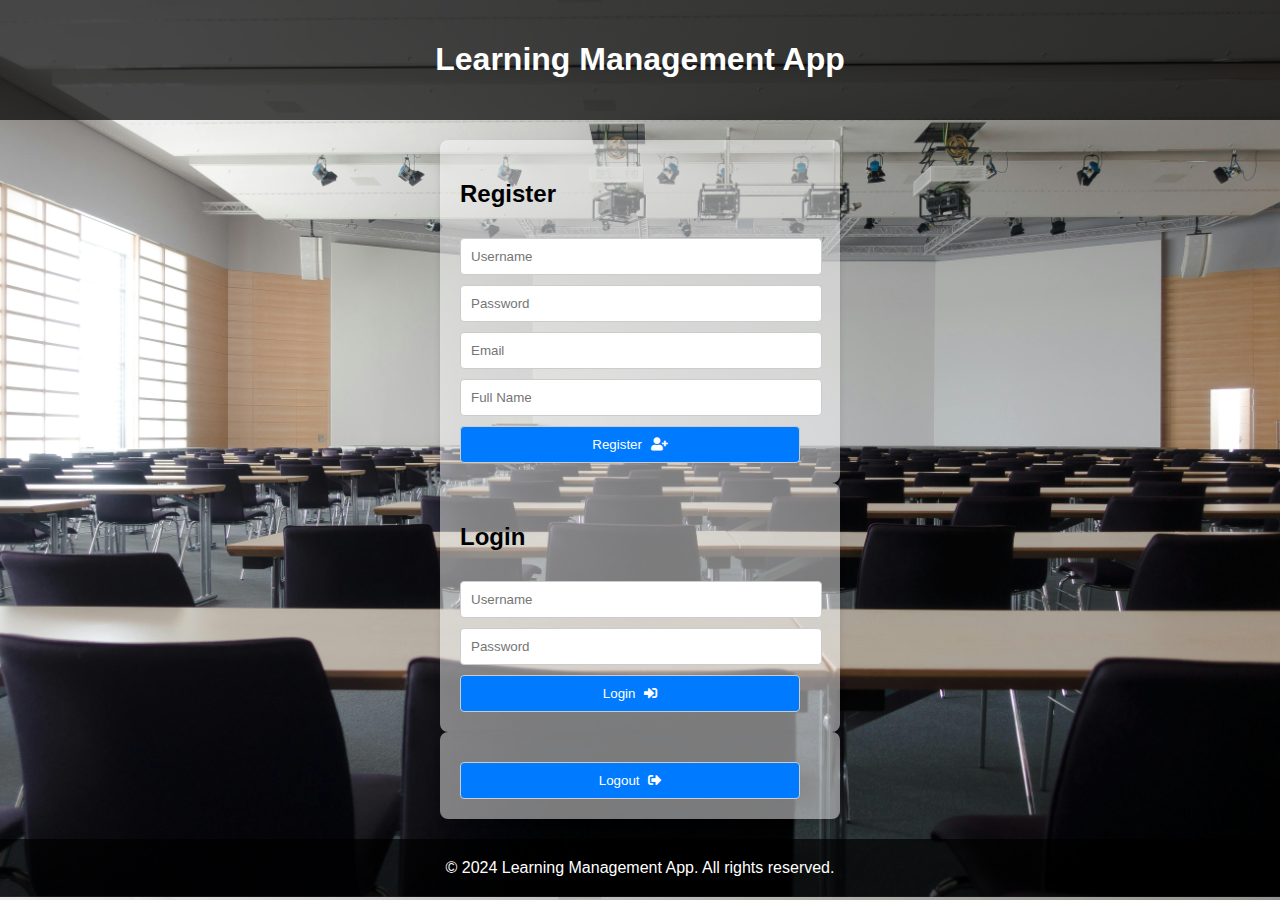
<file: Week10-LMS App/index.html>
<!DOCTYPE html>
<html lang="en">
<head>
    <meta charset="UTF-8">
    <meta name="viewport" content="width=device-width, initial-scale=1.0">
    <title>Learning Management App</title>
    <link rel="stylesheet" href="style.css">
    <link rel="stylesheet" href="https://cdnjs.cloudflare.com/ajax/libs/font-awesome/5.15.3/css/all.min.css"> <!-- Add Font Awesome for icons -->
</head>
<body>
    <header>
        <h1>Learning Management App</h1>
    </header>
    <main>
        <div class="container">
            <form id="register-form" class="form">
                <h2>Register</h2>
                <input type="text" name="username" placeholder="Username" required>
                <input type="password" name="password" placeholder="Password" required>
                <input type="email" name="email" placeholder="Email" required>
                <input type="text" name="full_name" placeholder="Full Name" required>
                <button type="submit">Register <i class="fas fa-user-plus"></i></button>
            </form>
            <form id="login-form" class="form">
                <h2>Login</h2>
                <input type="text" name="username" placeholder="Username" required>
                <input type="password" name="password" placeholder="Password" required>
                <button type="submit">Login <i class="fas fa-sign-in-alt"></i></button>
            </form>            
            <form id="logout-form" class="form">
                <button type="submit">Logout <i class="fas fa-sign-out-alt"></i></button>
            </form>
        </div>
    </main>
    <footer>
        <p>&copy; 2024 Learning Management App. All rights reserved.</p>
    </footer>
    <script src="script.js"></script>
</body>
</html>
</file>
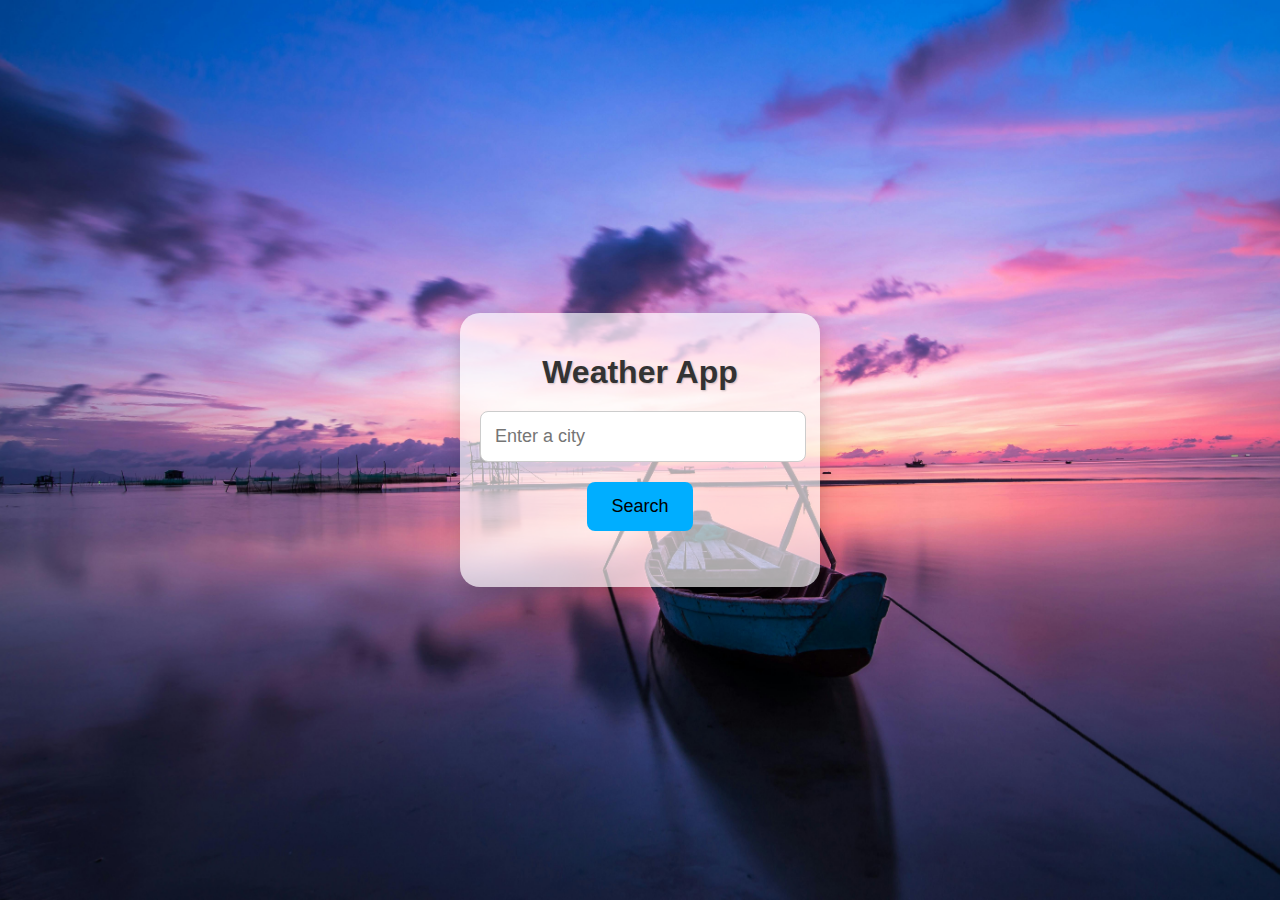
<file: Week11-Simple Weather Application/index.html>
<!DOCTYPE html>
<html lang="en">
  <head>
    <meta charset="UTF-8" />
    <meta name="viewport" content="width=device-width, initial-scale=1.0" />
    <title>Weather App</title>
    <link rel="stylesheet" href="style.css" />
  </head>
  <body>
    <div class="container">
      <h1>Weather App</h1>
      <input type="text" id="locationInput" placeholder="Enter a city" />
      <button id="searchButton">Search</button>
      <div class="weather-info">
        <h2 id="location"></h2>
        <p id="temperature"></p>
        <p id="description"></p>
      </div>
    </div>
    <script src="script.js"></script>
  </body>
</html>
</file>
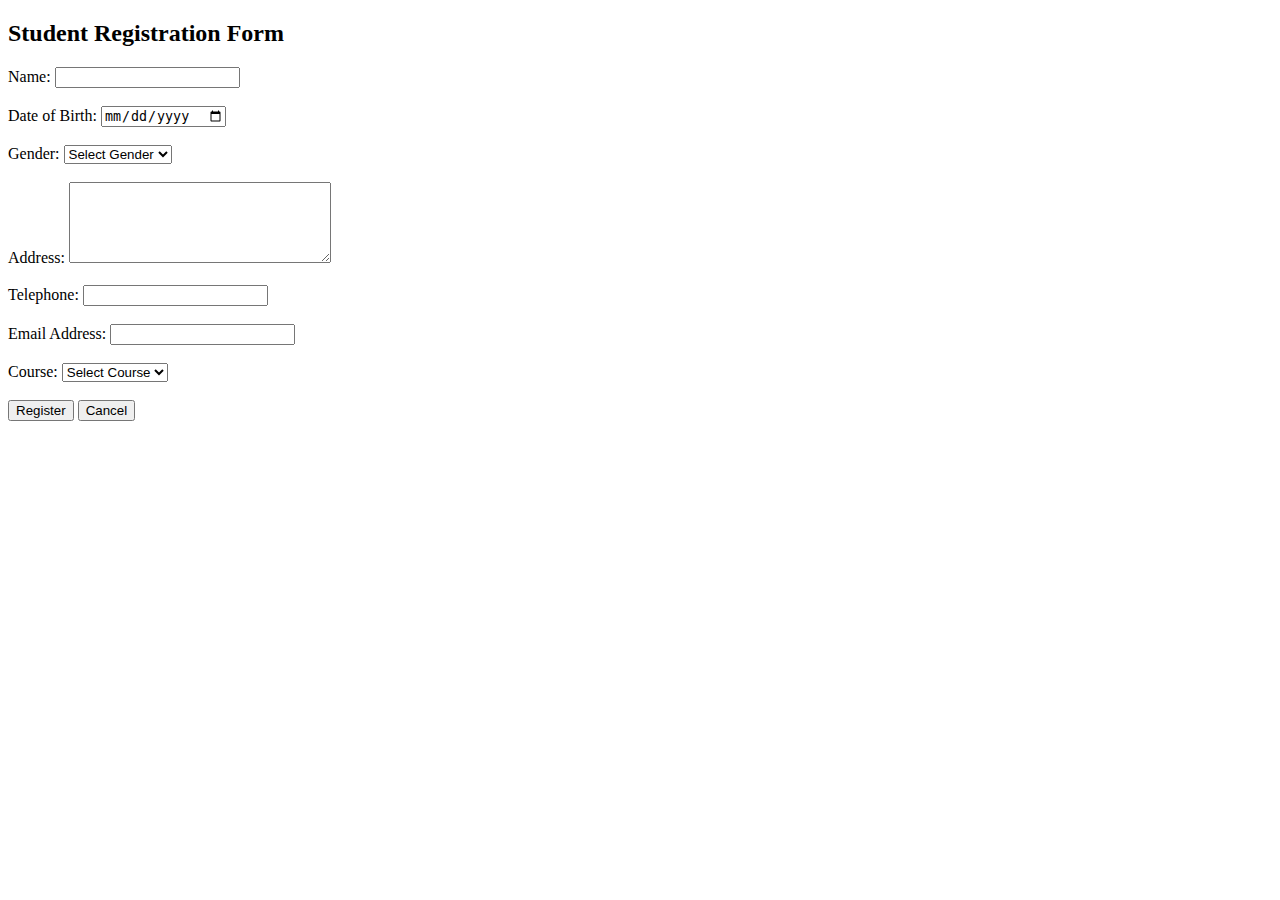
<file: Week3-HTML Forms/index.html>
<!DOCTYPE html>
<html lang="en">
<head>
    <meta charset="UTF-8">
    <meta name="viewport" content="width=device-width, initial-scale=1.0">
    <title>Student Registration Form</title>
</head>
<body>
    <h2>Student Registration Form</h2>
  <form>
    <label for="name">Name:</label>
    <input type="text" name="name" id="name" required> <br><br>

    <label for="dob">Date of Birth:</label>
    <input type="date" name="dob" id="dob" required> <br><br>

    <label for="gender">Gender:</label>
    <select name="gender" id="gender" required>
      <option value="">Select Gender</option>
      <option value="male">Male</option>
      <option value="female">Female</option>
      <option value="other">Other</option>
    </select>
    <br><br>

    <label for="address">Address:</label>
    <textarea name="address" id="address" rows="5" cols="30" required></textarea> <br><br>

    <label for="telephone">Telephone:</label>
    <input type="tel" name="telephone" id="telephone" required> <br><br>

    <label for="email">Email Address:</label>
    <input type="email" name="email" id="email" required> <br><br>

    <label for="course">Course:</label>
    <select name="course" id="course" required>
      <option value="">Select Course</option>
      <option value="math">Mathematics</option>
      <option value="science">Science</option>
      <option value="history">History</option>
    </select>
    <br><br>

    <button type="submit">Register</button>
    <button type="reset">Cancel</button>
  </form>
</body>
</html>
</file>
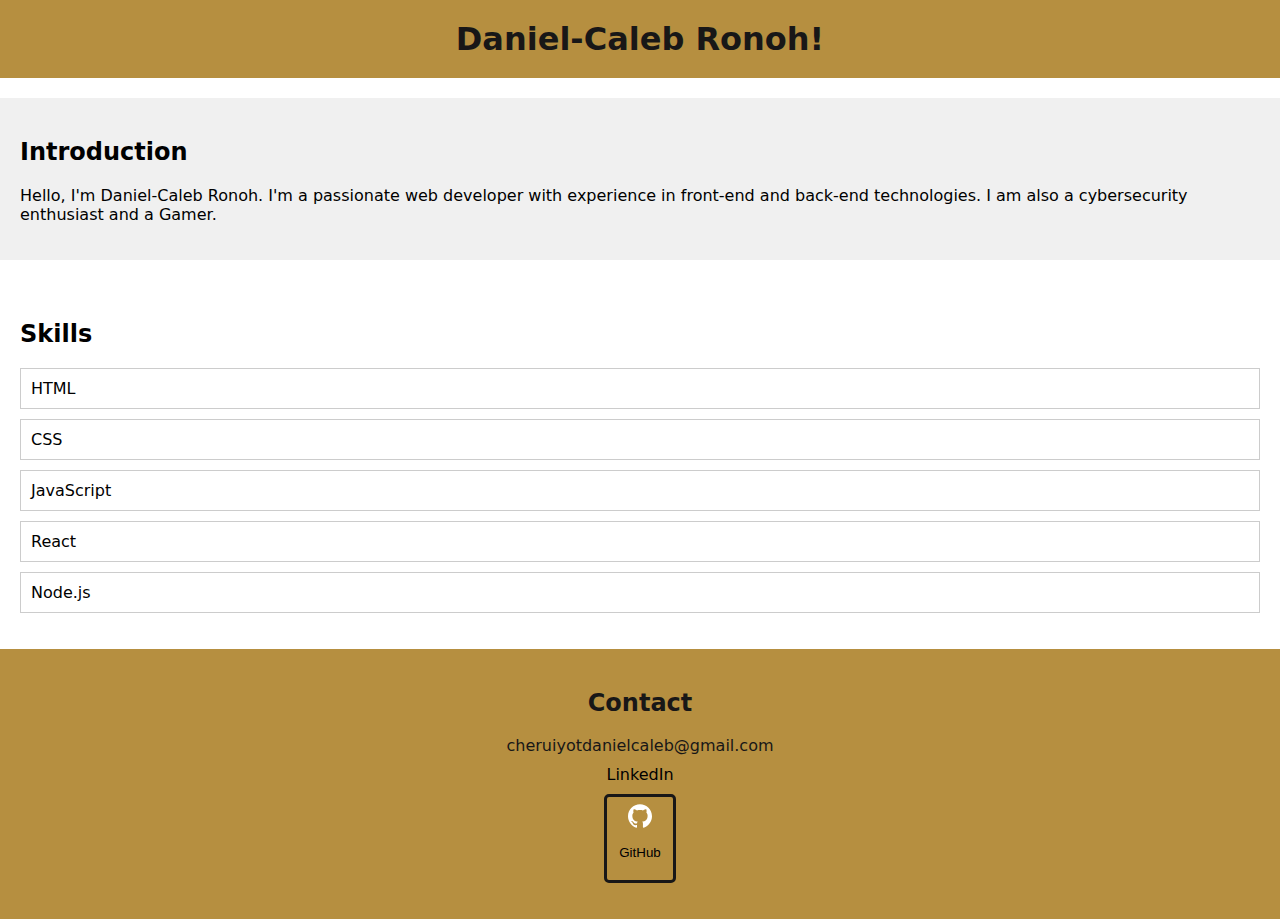
<file: Week4-Intro to CSS/index.html>
<!DOCTYPE html>
<html lang="en">
<head>
    <meta charset="UTF-8">
    <meta name="viewport" content="width=device-width, initial-scale=1.0">
    <title>Intro to CSS</title>
    <link rel="stylesheet" href="style.css">
</head>
<body>
    <header>
        <h1>Daniel-Caleb Ronoh!</h1>
      </header>
    
      <section id="introduction">
        <h2>Introduction</h2>
        <p>Hello, I'm Daniel-Caleb Ronoh. I'm a passionate web developer with experience in front-end and back-end technologies. I am also a cybersecurity enthusiast and a Gamer.</p>
      </section>
    
      <section id="skills">
        <h2>Skills</h2>
        <ul>
          <li>HTML</li>
          <li>CSS</li>
          <li>JavaScript</li>
          <li>React</li>
          <li>Node.js</li>
        </ul>
      </section>
    
      <section id="contact">
        <h2>Contact</h2>
        <ul>
          <li>cheruiyotdanielcaleb@gmail.com</li>
          <li><a href="https://www.linkedin.com/in/daniel-caleb-cheruiyot/" target="_blank">LinkedIn</a></li>

          <button>
            <svg width="24" height="24" viewBox="0 0 24 24" fill="none" xmlns="http://www.w3.org/2000/svg">
            <path d="M12 0.296997C5.37 0.296997 0 5.67 0 12.297C0 17.6 3.438 22.097 8.205 23.682C8.805 23.795 9.025 23.424 9.025 23.105C9.025 22.82 9.015 22.065 9.01 21.065C5.672 21.789 4.968 19.455 4.968 19.455C4.422 18.07 3.633 17.7 3.633 17.7C2.546 16.956 3.717 16.971 3.717 16.971C4.922 17.055 5.555 18.207 5.555 18.207C6.625 20.042 8.364 19.512 9.05 19.205C9.158 18.429 9.467 17.9 9.81 17.6C7.145 17.3 4.344 16.268 4.344 11.67C4.344 10.36 4.809 9.29 5.579 8.45C5.444 8.147 5.039 6.927 5.684 5.274C5.684 5.274 6.689 4.952 8.984 6.504C9.944 6.237 10.964 6.105 11.984 6.099C13.004 6.105 14.024 6.237 14.984 6.504C17.264 4.952 18.269 5.274 18.269 5.274C18.914 6.927 18.509 8.147 18.389 8.45C19.154 9.29 19.619 10.36 19.619 11.67C19.619 16.28 16.814 17.295 14.144 17.59C14.564 17.95 14.954 18.686 14.954 19.81C14.954 21.416 14.939 22.706 14.939 23.096C14.939 23.411 15.149 23.786 15.764 23.666C20.565 22.092 24 17.592 24 12.297C24 5.67 18.627 0.296997 12 0.296997Z" fill="white"></path>
            </svg>
            <p class="text"><li><a href="https://github.com/daniel-caleb" target="_blank">GitHub</a></li></p>
          </button>
          
        </ul>
      </section>
</body>
</html>
</file>
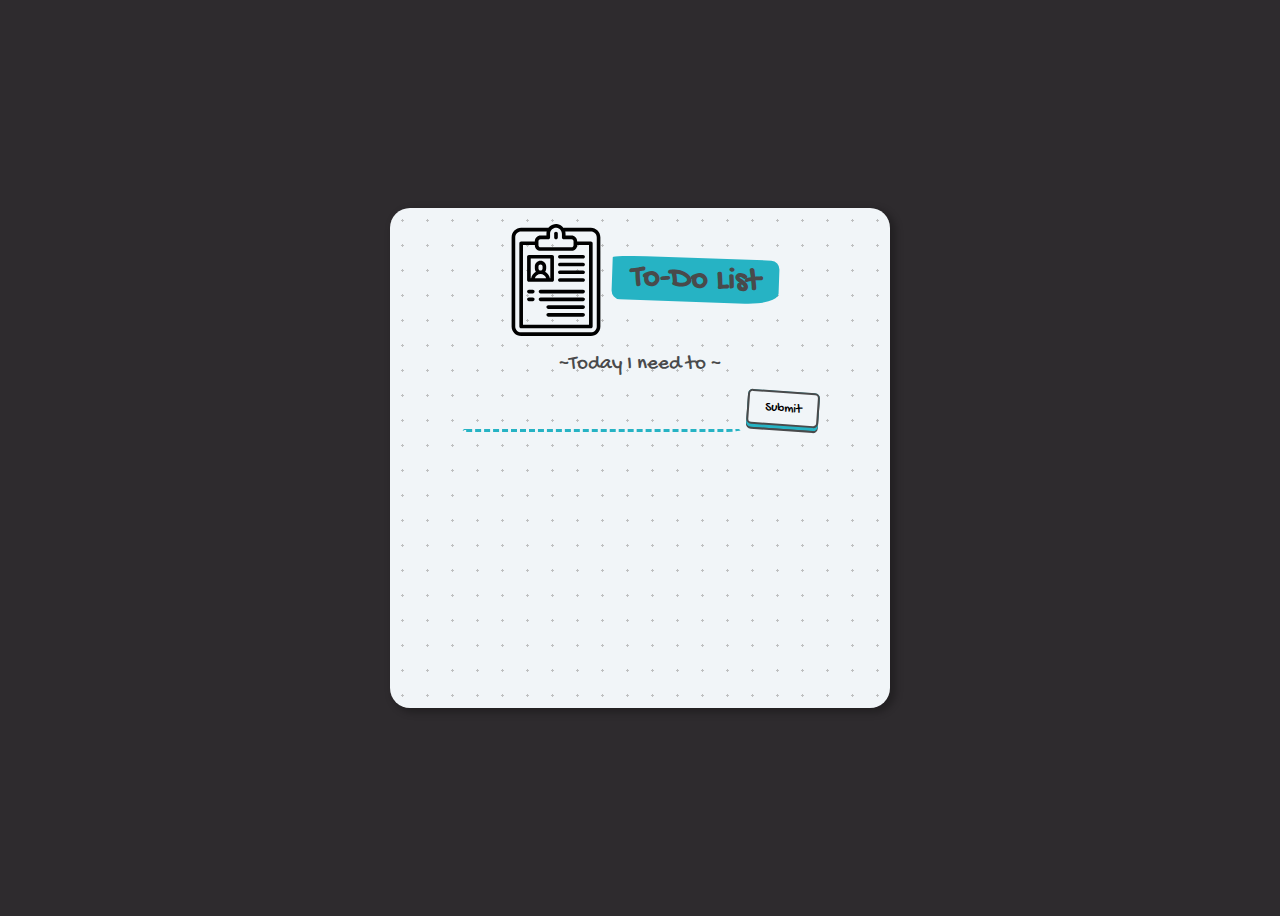
<file: Week8-ToDo List App/index.html>
<!DOCTYPE html>
<html lang="en">
<head>
    <meta charset="UTF-8">
    <meta name="viewport" content="width=device-width, initial-scale=1.0">
    <title>ToDo List</title>
    <link rel="stylesheet" href="style.css">
</head>
<body>
    <section class="container">
        <div class="heading">
            <img class="heading__img" src="images/clipboard-svgrepo-com.svg" alt="">
            <h1 class="heading__title">To-Do List</h1>
        </div>
        <form action="" class="form">
            <div>
                <label for="todo" class="form__label">~Today I need to ~</label>
                <input type="text" class="form__input" id="todo" name="to-do" size="30" required>
                <button class="button"><span>Submit</span></button>
            </div>
        </form>
        <div>
            <ul class="toDoList"></ul>
        </div>
    </section>
    <script src="script.js"></script>
</body>
</html>
</file>
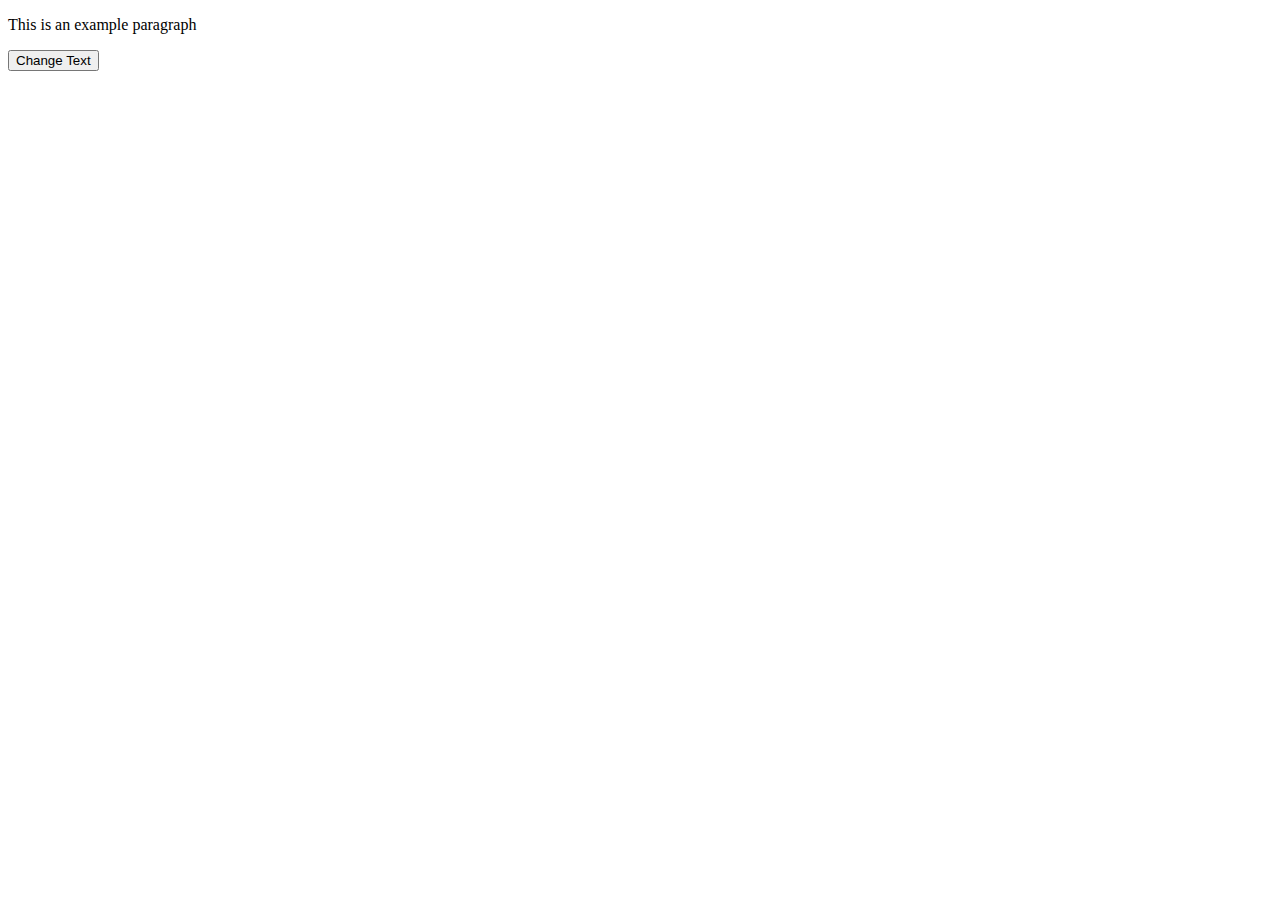
<file: Week6-DOM Events and Javascript Event Listeners/a) listen-DOM-events/index.html>
<!DOCTYPE html>
<html lang="en">
  <head>
    <meta charset="UTF-8" />
    <meta name="viewport" content="width=device-width, initial-scale=1.0" />
    <title>DOM-Events</title>
  </head>
  <body>
    <p id="myParagraph">This is an example paragraph</p>
    <button id="changeText">Change Text</button>
    <script>
      const button = document.querySelector('#changeText');

      function newText(event) {
        console.log(event);
        const p = document.querySelector('#myParagraph');
        p.innerText = 'The text has been changed';
      }

      button.addEventListener('click', newText);
    </script>
  </body>
</html>
</file>
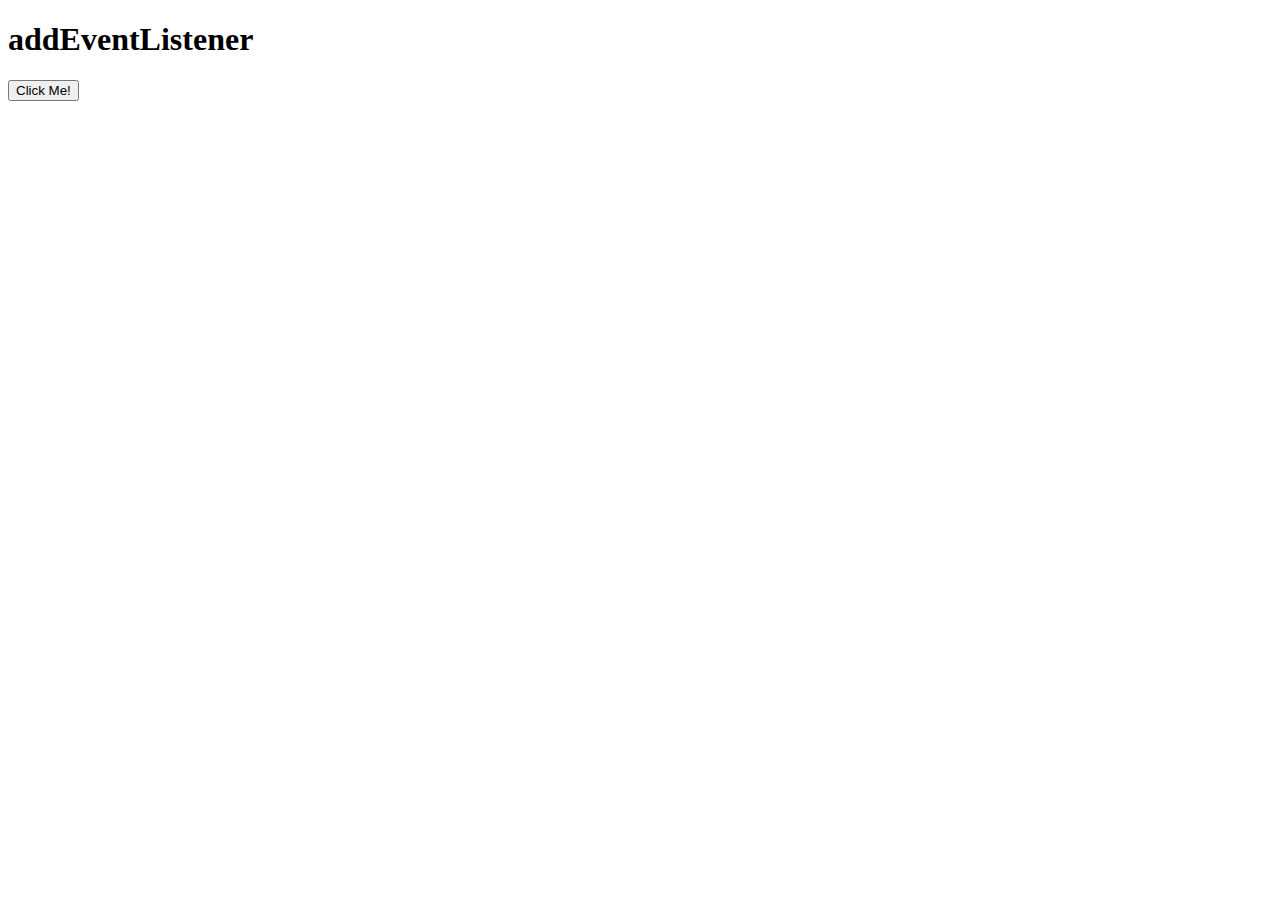
<file: Week6-DOM Events and Javascript Event Listeners/e) addEventListener/index.html>
<!DOCTYPE html>
<html lang="en">
  <head>
    <meta charset="UTF-8" />
    <meta name="viewport" content="width=device-width, initial-scale=1.0" />
    <title>addEventListener</title>
  </head>
  <body>
    <h1>addEventListener</h1>

    <!-- In addition, the addEventListener() method also allows you to attach multiple listeners to the same element as follows: -->
    <button id="myBtn">Click Me!</button>

    <script>
      const myBtn = document.querySelector('#myBtn');

      myBtn.addEventListener('click', handleClick);
      myBtn.addEventListener('click', handleClickTwo);

      function handleClick() {
        console.log('Run from handleClick function');
      }

      function handleClickTwo() {
        console.log('Run from handleClickTwo');
      }
    </script>
  </body>
</html>
</file>
<file: Week10-LMS App/style.css>
/* styles.css */
body {
    font-family: 'Segoe UI', Tahoma, Geneva, Verdana, sans-serif;
    margin: 0;
    padding: 0;
    display: flex;
    flex-direction: column;
    align-items: center;
    background-image: url('background.jpg'); /* Replace 'background.jpg' with the path to your image */
    background-size: cover;
    background-position: center;
}

.container {
    width: 100%;
    max-width: 400px;
    margin: 20px;
}
.container-body{
    width: 100%;
    max-width: 400px;
    margin: 20px;
    background-color: rgba(255, 255, 255, 0.886); /* Use rgba to add transparency */
    padding: 20px;
    border-radius: 8px;
    box-shadow: 0 4px 6px rgba(0, 0, 0, 0.1);
}

.container-body-content{
    width: 100%;
    max-width: 1200px;
    margin: 20px;
    background-color: rgba(255, 255, 255, 0.886); /* Use rgba to add transparency */
    padding: 20px;
    border-radius: 8px;
    box-shadow: 0 4px 6px rgba(0, 0, 0, 0.1);
}
/* Add this to your existing CSS file */
header nav ul {
    list-style-type: none;
    margin: 0;
    padding: 0;
}

header nav ul li {
    display: inline;
    margin-right: 20px;
}

header nav ul li a {
    text-decoration: none;
    color: #fff;
    padding: 5px 10px;
    border-radius: 5px;
    transition: background-color 0.3s;
}

header nav ul li a:hover {
    background-color: rgba(255, 255, 255, 0.2);
}


.form {
    background-color: rgba(255, 255, 255, 0.479); /* Use rgba to add transparency */
    padding: 20px;
    border-radius: 8px;
    box-shadow: 0 4px 6px rgba(0, 0, 0, 0.1);
}

input, button {
    margin-top: 10px;
    padding: 10px;
    width: calc(100% - 20px);
    border: 1px solid #ccc;
    border-radius: 4px;
    outline: none;
}

button {
    background-color: #007bff;
    color: #fff;
    cursor: pointer;
    transition: background-color 0.3s;
}

button:hover {
    background-color: #0056b3;
    font-size: 14px;
    font-family: Cambria, Cochin, Georgia, Times, 'Times New Roman', serif;
}

button i {
    margin-left: 5px;
}

header, footer {
    background-color: rgba(0, 0, 0, 0.7); /* Use rgba to add transparency */
    color: #fff;
    width: 100%;
    padding: 20px 0;
    text-align: center;
}

footer p {
    margin: 0;
}
</file>
<file: Week11-Simple Weather Application/style.css>
body {
    font-family: 'Segoe UI', Tahoma, Geneva, Verdana, sans-serif;
    background: url('background-image.jpg') no-repeat center center fixed;
    background-size: cover;
    height: 100vh;
    margin: 0;
    display: flex;
    justify-content: center;
    align-items: center;
}

.container {
    width: 320px;
    padding: 20px;
    background-color: rgba(255, 255, 255, 0.66);
    border-radius: 20px;
    box-shadow: 0 4px 20px rgba(0, 0, 0, 0.2);
    text-align: center;
}

h1 {
    font-size: 32px;
    margin-bottom: 20px;
    color: #333;
    text-shadow: 1px 1px 2px rgba(0, 0, 0, 0.2);
}

input[type="text"] {
    width: calc(100% - 24px);
    padding: 14px;
    margin-bottom: 20px;
    border: 1px solid #ccc;
    border-radius: 8px;
    font-size: 18px;
    outline: none;
}

button {
    background-color: #00aeff;
    color: black;
    border: none;
    padding: 14px 24px;
    border-radius: 8px;
    font-family: 'Gill Sans', 'Gill Sans MT', Calibri, 'Trebuchet MS', sans-serif;
    font-size: 18px;
    cursor: pointer;
    transition: background-color 0.3s ease;
}

button:hover {
    background-color: #033750;
    color: whitesmoke;
}

.weather-info {
    margin-top: 30px;
}

#temperature {
    font-size: 36px;
    font-weight: bold;
    color: #333;
}

#description {
    margin-top: 10px;
    font-size: 22px;
    color: #666;
}
</file>
<file: Week4-Intro to CSS/style.css>
body {
    font-family: system-ui, -apple-system, BlinkMacSystemFont, 'Segoe UI', Roboto, Oxygen, Ubuntu, Cantarell, 'Open Sans', 'Helvetica Neue', sans-serif;
    margin: 0;
    padding: 0;
  }
  
  header {
    background-color: #B68F40;
    padding: 20px;
    text-align: center;
  }
  
  header h1 {
    color: #fff;
    margin: 0;
    color: #181717;
  }
  
  #introduction {
    background-color: #f0f0f0;
    padding: 20px;
    margin: 20px 0;
  }

  #skills {
    padding: 20px;
  }
  
  #skills ul {
    list-style: none;
    padding: 0;
  }
  
  #skills li {
    border: 1px solid #ccc;
    padding: 10px;
    margin-bottom: 10px;
  }
  
  #contact {
    background-color: #B68F40;
    color: #181717;
    padding: 20px;
    text-align: center;
    align-items: center;
  }
  
  #contact ul {
    list-style: none;
    padding: 0;
  }
  
  #contact li {
    margin-bottom: 10px;
  }
  
  #contact li a {
    color: black;
    text-decoration: none;
  }
  #contact ul button {
    justify-content: center;
    padding: 10px 15px;
    gap: 15px;
    background-color: #B68F40;
    outline: 3px #181717 solid;
    outline-offset: -3px;
    border-radius: 5px;
    border: none;
    cursor: pointer;
    transition: 400ms;
  }
  
  #contact ul button text {
    color: black;
    font-weight: 700;
    font-size: 1em;
    transition: 400ms;
  }
  
  #contact ul button svg path {
    transition: 400ms;
  }
  
  #contact ul button:hover {
    background-color: transparent;
  }
  
  #contact ul button:hover svg path {
    fill: #181717;
  }
  
  /* Media Queries */
@media only screen and (max-width: 768px) {
    body{
        text-align: center;
    }
    header {
      padding: 10px;
    }
  
    #introduction {
      padding: 15px;
    }
  
    #skills {
      padding: 15px;
    }
  
    #skills li {
      padding: 8px;
      margin-bottom: 8px;
    }
  
    #contact {
      padding: 15px;
    }
  }
  
  @media only screen and (max-width: 480px) {
    header {
      padding: 5px;
    }
  
    #introduction {
      padding: 10px;
    }
  
    #skills {
      padding: 10px;
    }
  
    #skills li {
      padding: 5px;
      margin-bottom: 5px;
    }
  
    #contact {
      padding: 10px;
    }
  }
</file>
<file: Week8-ToDo List App/style.css>
@import url('https://fonts.googleapis.com/css2?family=Gochi+Hand&display=swap');
body {
    background-color: #2e2b2e;
    min-height: 70vh;
    padding: 1rem;
    box-sizing: border-box;
    display: flex;
    justify-content: center;
    align-items: center;
    color: #494a4b;
    font-family: "Gochi Hand", cursive;
    text-align: center;
    font-size: 130%;
}

@media only screen and (min-width:500px) {
    body{
        min-height: 100vh;
    }
}

.container {
    width: 100%;
    height: auto;
    min-height: 500px;
    max-width: 500px;
    min-width: 250px;
    background: #f1f5f8;
    background-image: radial-gradient(#bfc0c1 7.2%, transparent 0);
    background-size: 25px 25px;
    border-radius: 20px;
    box-shadow: 4px 3px 7px 2px #00000040;
    padding: 1rem;
    box-sizing: border-box;
}

.heading {
    display: flex;
    align-items: center;
    justify-content: center;
    margin-bottom: 1rem;
}

.heading__title{
    transform: rotate(2deg);
    padding: 0.2rem 1.2rem;
    border-radius: 20% 5%20%5%/5% 20% 25% 20%;
    background-color: rgb(38,179,196);
    font-size: 1.5rem;
}

@media only screen and (min-width:500px){
    .heading__title{
        font-size: 2rem;
    }
}

.heading__img{
    width: 24%;
}

.form__label{
    display: block;
    margin-bottom: 0.5rem;
}

.form__input{
    box-sizing: border-box;
    background-color: transparent;
    padding: 0.7rem;
    border-bottom-right-radius: 15px 3px;
    border-bottom-left-radius: 3px 15px;
    border: solid 3px transparent;
    border-bottom: dashed 3px rgb(38,179,196);
    font-family: "Gochi Hand", cursive;
    font-size: 1rem;
    color: rgba(63,62,65,0.7);
    width: 70%;
    margin-bottom: 20px;
}

.form__input:focus{
    outline: none;
    border: solid 3px rgb(38,179,196);
}


@media only screen and (min-width:500px){
    .form__input{
        width: 60%;
    }
}

.button {
    padding: 0;
    border: none;
    transform: rotate(4deg);
    transform-origin: center;
    font-family: "Gochi Hand", cursive;
    text-decoration: none;
    padding-bottom: 3px;
    border-radius: 5px;
    box-shadow: 0 2px 0 #494a4b;
    transition: all 0.3s cubic-bezier(0.175, 0.885, 0.32, 1.275);
    background-image: url("");
    background-color: rgb(38,179,196);
}

.button span {
    background: #f1f5f8;
    display: block;
    padding: 0.5rem 1rem;
    border-radius: 5px;
    border: 2px solid #494a4b;
}

.button:active, .button:focus {
    transform: translateY(4px);
    padding-bottom: 0px;
    outline: 0;
}

.toDoList{
    text-align: left;
}

.toDoList li {
    position: relative;
    padding: 0.5rem;
}

.toDoList li:hover {
    text-decoration: line-through wavy #24bffb;
}
</file>
